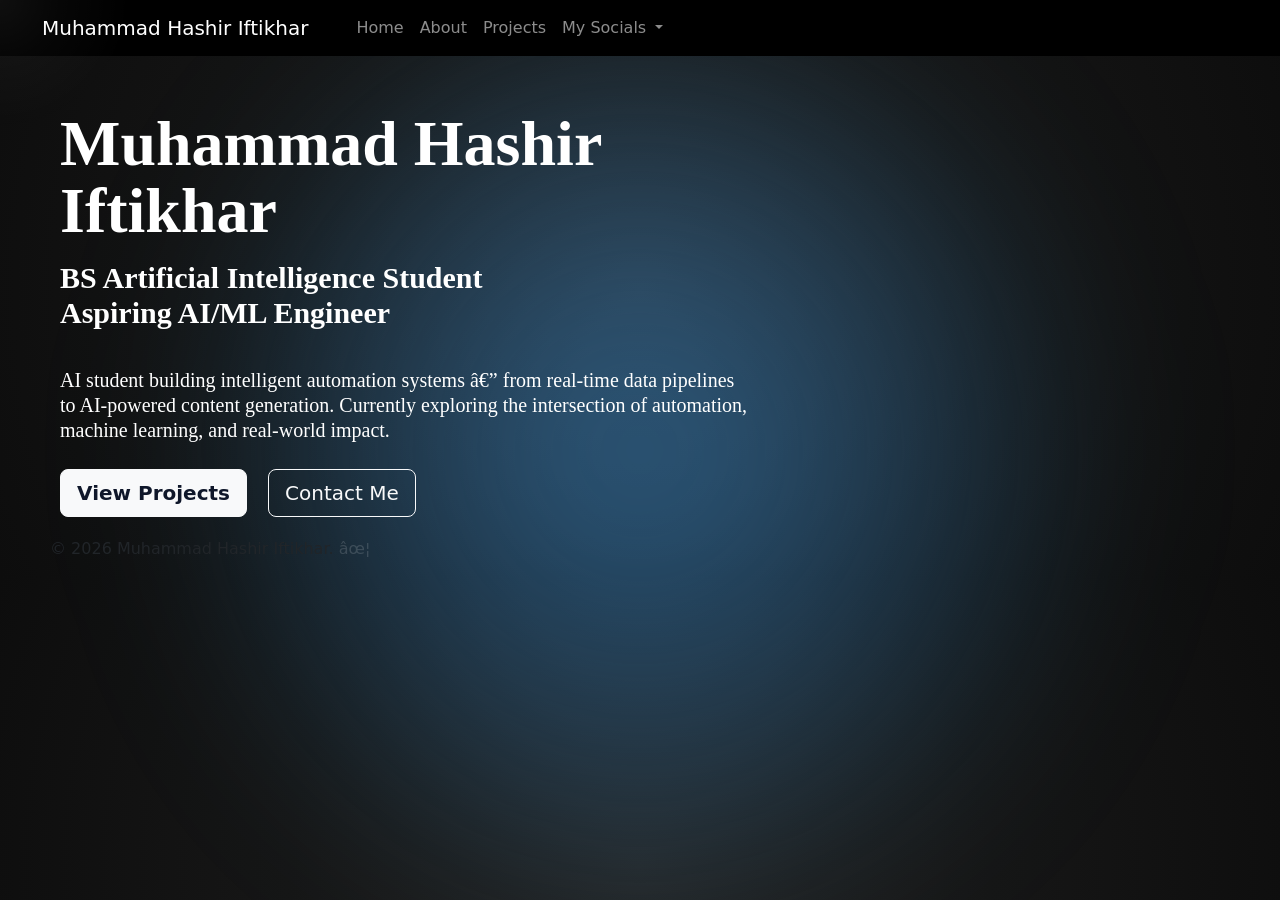
<file: index.html>
<!DOCTYPE html>

<html lang="en">
    <head>
        <link href="https://cdn.jsdelivr.net/npm/bootstrap@5.3.8/dist/css/bootstrap.min.css" rel="stylesheet" integrity="sha384-sRIl4kxILFvY47J16cr9ZwB07vP4J8+LH7qKQnuqkuIAvNWLzeN8tE5YBujZqJLB" crossorigin="anonymous">
        <script src="https://cdn.jsdelivr.net/npm/bootstrap@5.3.8/dist/js/bootstrap.bundle.min.js" integrity="sha384-FKyoEForCGlyvwx9Hj09JcYn3nv7wiPVlz7YYwJrWVcXK/BmnVDxM+D2scQbITxI" crossorigin="anonymous"></script>
        <meta name="viewport" content="width=device-width, initial-scale=1.0">
        <link href="styles.css" rel="stylesheet">
        <title>Home</title>
        <script>
            document.addEventListener("DOMContentLoaded" , function()
            {   let spotlight = document.querySelector(".cursor-glow");
                document.addEventListener("mousemove" , (e)=>{
                    spotlight.style.left = e.clientX + "px";
                    spotlight.style.top = e.clientY + "px";
                });
            }
            );
        </script>
    </head>
    <body>
        <div class = "cursor-glow"></div>
        <div>

            <nav class="navbar navbar-expand-lg navbar-dark custom-navbar">
                <div class="container-fluid">
                    <a class="navbar-brand" href="#">Muhammad Hashir Iftikhar</a>
                    <button class="navbar-toggler" type="button" data-bs-toggle="collapse" data-bs-target="#navbarNavDropdown" aria-controls="navbarNavDropdown" aria-expanded="false" aria-label="Toggle navigation">
                        <span class="navbar-toggler-icon"></span>
                    </button>
                    <div class="collapse navbar-collapse" id="navbarNavDropdown">
                        <ul class="navbar-nav">
                            <li class="nav-item active">
                                <a class="nav-link" href="index.html">Home <span class="visually-hidden">(current)</span></a>
                            </li>
                            <li class="nav-item">
                                <a class="nav-link" href="about.html">About</a>
                            </li>
                            <li class="nav-item">
                                <a class="nav-link" href="projects.html">Projects</a>
                            </li>
                            <li class="nav-item dropdown">
                                <a class="nav-link dropdown-toggle" href="#" id="navbarDropdownMenuLink" role="button" data-bs-toggle="dropdown" aria-expanded="false">
                                    My Socials
                                </a>
                                <ul class="dropdown-menu" aria-labelledby="navbarDropdownMenuLink">
                                    <li><a class="dropdown-item" href="https://www.linkedin.com/in/muhammad-hashir-iftikhar-7166b937b/">LinkedIn</a></li>
                                    <li><a class="dropdown-item" href="https://github.com/hashir-iftikhar">GitHub</a></li>
                                    <li><a class= "dropdown-item" href="Hashir_CV (3).pdf" download>Download My CV</a></li>

                                </ul>
                            </li>
                        </ul>
                    </div>
                </div>
            </nav>
        </div>
    </nav>
</div>
<div>
    <h1>Muhammad Hashir</h1>
    <h1 class = "second">Iftikhar</h1>
    <p class = "tagline">BS Artificial Intelligence Student</p>
    <p class = "tagline1">Aspiring AI/ML Engineer</p>
    <p class= "body"> AI student building intelligent automation systems — from real-time data pipelines </p>
     <p class = "body1">to AI-powered content generation. Currently exploring the intersection of automation,</p>
     <p class = "body1">machine learning, and real-world impact.</p>
    <div class="hero-buttons mt-4">
  <a href="projects.html" class="btn btn-light btn-lg me-3">View Projects</a>
  <a href="#" class="btn btn-outline-light btn-lg" data-bs-toggle="modal" data-bs-target="#contactModal">
    Contact Me
</a>
<div class="modal fade" id="contactModal" tabindex="-1">
  <div class="modal-dialog">
    <div class="modal-content">

      <div class="modal-header">
        <h5 class="modal-title">My Contact Info</h5>
        <button type="button" class="btn-close" data-bs-dismiss="modal"></button>
      </div>

      <div class="modal-body">
        <p><strong>Name:</strong> Muhammad Hashir Iftikhar</p>
        <p><strong>Email:</strong> muhammadhashiriftikhar@gmail.com</p>
      </div>

      <div class="modal-footer">
        <button class="btn btn-secondary" data-bs-dismiss="modal">
          Close
        </button>
      </div>

    </div>
  </div>
</div>
</div>
</div>

<footer>
  <p class = "c">&copy; 2026 Muhammad Hashir Iftikhar. <a href="easter-egg.html" class="egg-link">✦</a></p>
</footer>
</body>
</html>
</file>
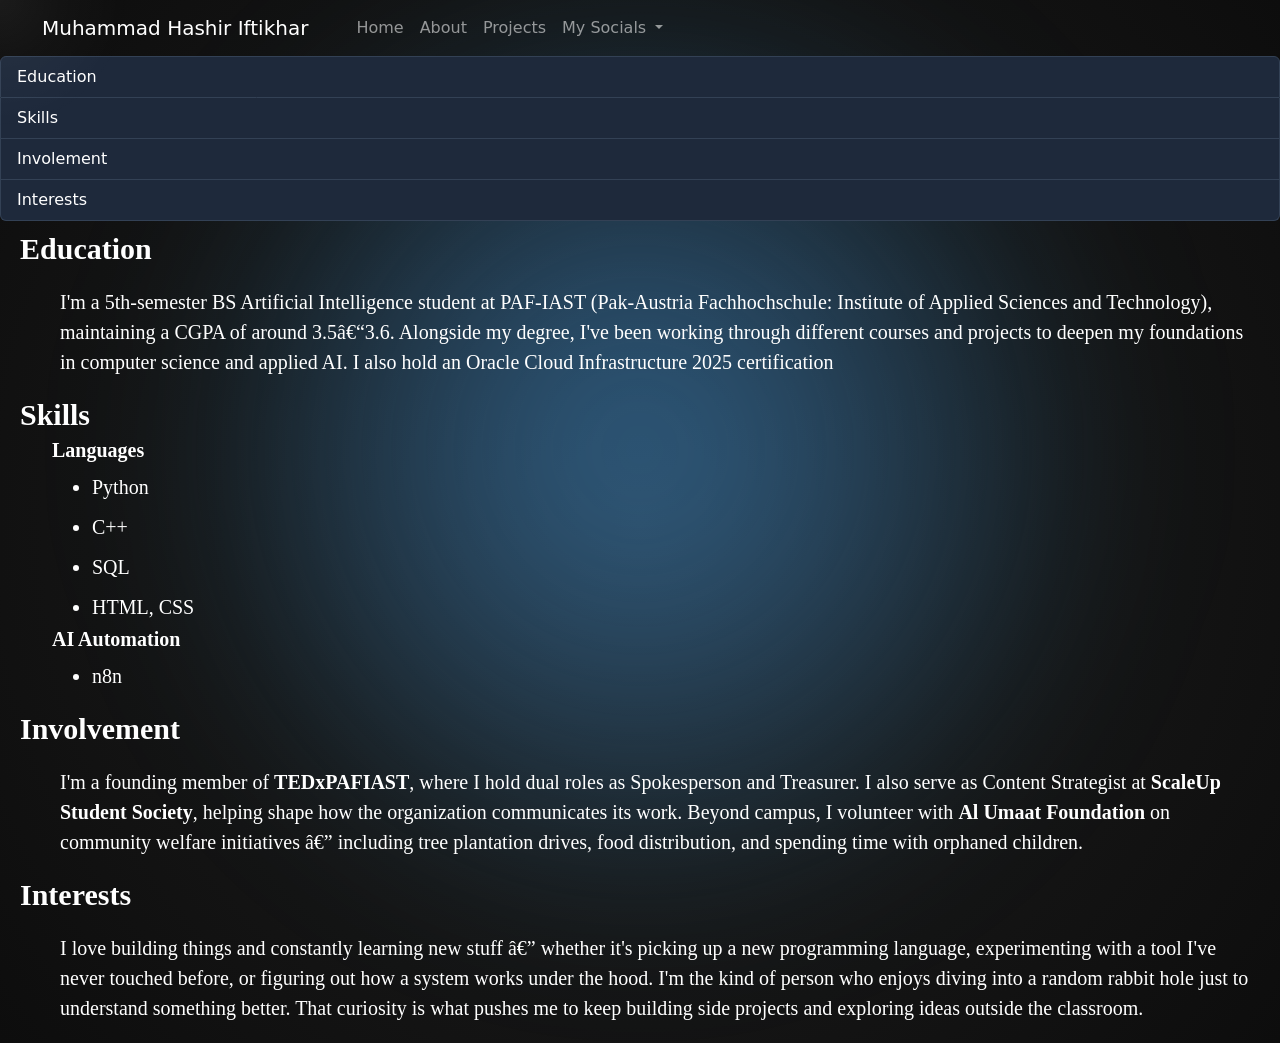
<file: about.html>
<!DOCTYPE html>

<html lang="en">
    <head>
        <link href="https://cdn.jsdelivr.net/npm/bootstrap@5.3.8/dist/css/bootstrap.min.css" rel="stylesheet" integrity="sha384-sRIl4kxILFvY47J16cr9ZwB07vP4J8+LH7qKQnuqkuIAvNWLzeN8tE5YBujZqJLB" crossorigin="anonymous">
        <script src="https://cdn.jsdelivr.net/npm/bootstrap@5.3.8/dist/js/bootstrap.bundle.min.js" integrity="sha384-FKyoEForCGlyvwx9Hj09JcYn3nv7wiPVlz7YYwJrWVcXK/BmnVDxM+D2scQbITxI" crossorigin="anonymous"></script>
        <meta name="viewport" content="width=device-width, initial-scale=1.0">
        <link href="aboutstyle.css" rel="stylesheet">
        <title>About</title>
        <script>
            document.addEventListener("DOMContentLoaded" , function()
            {   let spotlight = document.querySelector(".cursor-glow");
                document.addEventListener("mousemove" , (e)=>{
                    spotlight.style.left = e.clientX + "px";
                    spotlight.style.top = e.clientY + "px";
                });
            }
            );
        </script>
    </head>
    <body>
        <div class = "cursor-glow"></div>
        <div>
            <nav class="navbar navbar-expand-lg navbar-dark custom-navbar">
                <div class="container-fluid">
                    <a class="navbar-brand" href="#">Muhammad Hashir Iftikhar</a>
                    <button class="navbar-toggler" type="button" data-bs-toggle="collapse" data-bs-target="#navbarNavDropdown" aria-controls="navbarNavDropdown" aria-expanded="false" aria-label="Toggle navigation">
                        <span class="navbar-toggler-icon"></span>
                    </button>
                    <div class="collapse navbar-collapse" id="navbarNavDropdown">
                        <ul class="navbar-nav">
                            <li class="nav-item active">
                                <a class="nav-link" href="index.html">Home <span class="visually-hidden">(current)</span></a>
                            </li>
                            <li class="nav-item">
                                <a class="nav-link" href="about.html">About</a>
                            </li>
                            <li class="nav-item">
                                <a class="nav-link" href="projects.html">Projects</a>
                            </li>
                            <li class="nav-item dropdown">
                                <a class="nav-link dropdown-toggle" href="#" id="navbarDropdownMenuLink" role="button" data-bs-toggle="dropdown" aria-expanded="false">
                                    My Socials
                                </a>
                                <ul class="dropdown-menu" aria-labelledby="navbarDropdownMenuLink">
                                    <li><a class="dropdown-item" href="https://www.linkedin.com/in/muhammad-hashir-iftikhar-7166b937b/">LinkedIn</a></li>
                                    <li><a class="dropdown-item" href="https://github.com/hashir-iftikhar">GitHub</a></li>
                                    <li><a class= "dropdown-item" href="Hashir_CV (3).pdf" download>Download My CV</a></li>
                                </ul>
                            </li>
                        </ul>
                    </div>
                </div>
            </nav>
        </div>
    </nav>
</div>
<div id="list-example" class="list-group">
  <a class="list-group-item list-group-item-action" href="#list-item-1">Education</a>
  <a class="list-group-item list-group-item-action" href="#list-item-2">Skills</a>
  <a class="list-group-item list-group-item-action" href="#list-item-3">Involement</a>
  <a class="list-group-item list-group-item-action" href="#list-item-4">Interests</a>
</div>
<div data-spy="scroll" data-target="#list-example" data-offset="0" class="scrollspy-example">
  <h4 id="list-item-1" class="heading">Education</h4>
  <p class = "paragraph"> I'm a 5th-semester BS Artificial Intelligence student at PAF-IAST
        (Pak-Austria Fachhochschule: Institute of Applied Sciences and Technology),
        maintaining a CGPA of around 3.5–3.6. Alongside my degree,
        I've been working through different courses and projects to deepen my
        foundations in computer science and applied AI. I also hold an Oracle Cloud
        Infrastructure 2025 certification </p>
  <h4 id="list-item-2" class="heading">Skills</h4>
  <ul>
    <h5 class = "head_list">Languages</h5>
    <li class = "list">Python</li>
    <li class = "list">C++</li>
    <li class = "list">SQL</li>
    <li class = "list">HTML, CSS</li>
    <h5 class = "head_list">AI Automation</h5>
    <li class = "list">n8n</li>
  </ul>
  <h4 id="list-item-3" class="heading">Involvement</h4>
  <p class = "paragraph">I'm a founding member of <strong>TEDxPAFIAST</strong>, where I hold dual
        roles as Spokesperson and Treasurer. I also serve as Content Strategist
        at <strong>ScaleUp Student Society</strong>, helping shape how the
        organization communicates its work. Beyond campus, I volunteer with
        <strong>Al Umaat Foundation</strong> on community welfare initiatives —
        including tree plantation drives, food distribution, and spending time
        with orphaned children.</p>
  <h4 id="list-item-4" class="heading">Interests</h4>
  <p class = "paragraph">I love building things and constantly learning new stuff — whether it's
    picking up a new programming language, experimenting with a tool I've
    never touched before, or figuring out how a system works under the hood.
    I'm the kind of person who enjoys diving into a random rabbit hole just
    to understand something better. That curiosity is what pushes me to keep
    building side projects and exploring ideas outside the classroom.</p>
</div>
</body>
</html>
</file>
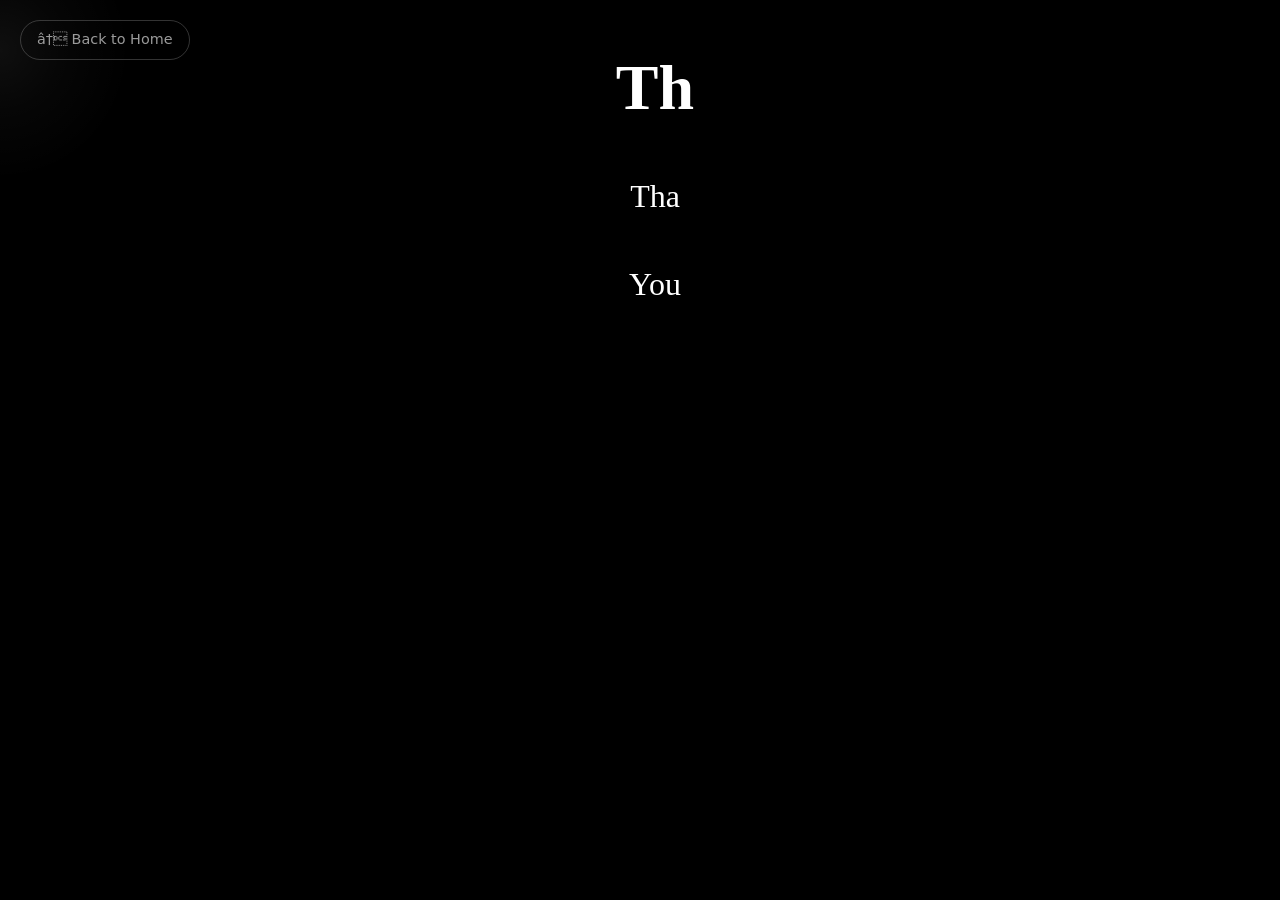
<file: easter-egg.html>
<!DOCTYPE html>

<html lang="en">
    <head>
        <link href="https://cdn.jsdelivr.net/npm/bootstrap@5.3.8/dist/css/bootstrap.min.css" rel="stylesheet" integrity="sha384-sRIl4kxILFvY47J16cr9ZwB07vP4J8+LH7qKQnuqkuIAvNWLzeN8tE5YBujZqJLB" crossorigin="anonymous">
        <script src="https://cdn.jsdelivr.net/npm/bootstrap@5.3.8/dist/js/bootstrap.bundle.min.js" integrity="sha384-FKyoEForCGlyvwx9Hj09JcYn3nv7wiPVlz7YYwJrWVcXK/BmnVDxM+D2scQbITxI" crossorigin="anonymous"></script>
        <meta name="viewport" content="width=device-width, initial-scale=1.0">
        <link href="easter.css" rel="stylesheet">
        <title>Easter Egg</title>
        <script>
document.addEventListener("DOMContentLoaded", function() {

    let spotlight = document.querySelector(".cursor-glow");

    document.addEventListener("mousemove", (e) => {
        spotlight.style.left = e.clientX + "px";
        spotlight.style.top = e.clientY + "px";
    });


    function typeEffect(elementId, text, speed = 1000) {
        const el = document.getElementById(elementId);
        let i = 0;

        function type() {
            el.textContent = text.slice(0, i++);

            if (i <= text.length) {
                setTimeout(type, speed);
            } else {
                i = 0;
                setTimeout(type, 1000);
            }
        }

        type();
    }


    typeEffect("typing", "This is Hashir", 500);
    typeEffect("typing2", "Thanks for finding this page", 300);
    typeEffect("typing3", "You seem curious", 300);

});

</script>
    </head>
    <body>
        <div class = "cursor-glow"></div>
        <div class = "top"><h1 id="typing"></h1></div>
        <div class = "bottom"><h2 id="typing2"></h2></div>
        <div class = "bottom"><h2 id="typing3"></h2></div>
        <a href="index.html" class="back-btn">← Back to Home</a>
</body>
</html>
</file>
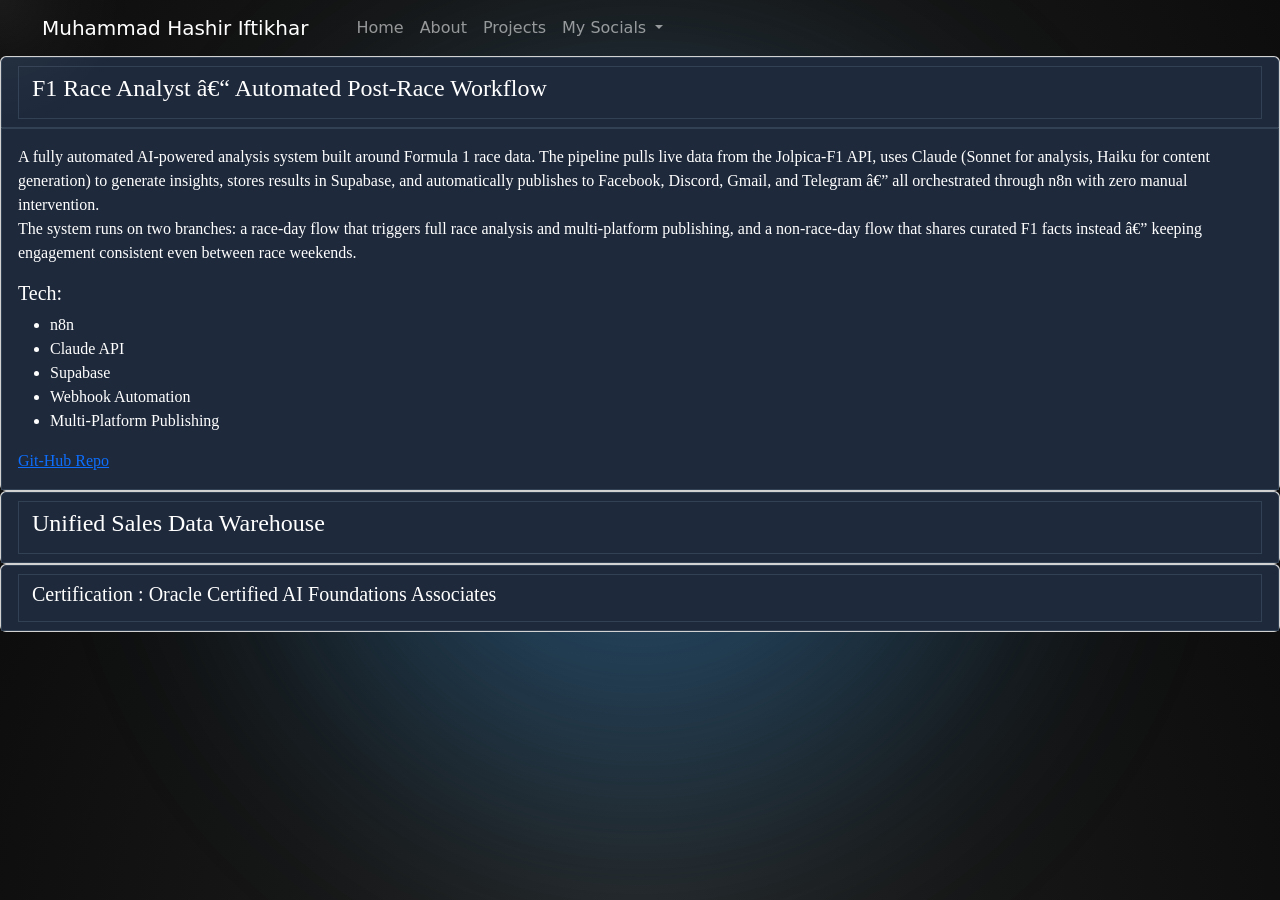
<file: projects.html>
<!DOCTYPE html>

<html lang="en">
    <head>
        <link href="https://cdn.jsdelivr.net/npm/bootstrap@5.3.8/dist/css/bootstrap.min.css" rel="stylesheet" integrity="sha384-sRIl4kxILFvY47J16cr9ZwB07vP4J8+LH7qKQnuqkuIAvNWLzeN8tE5YBujZqJLB" crossorigin="anonymous">
        <script src="https://cdn.jsdelivr.net/npm/bootstrap@5.3.8/dist/js/bootstrap.bundle.min.js" integrity="sha384-FKyoEForCGlyvwx9Hj09JcYn3nv7wiPVlz7YYwJrWVcXK/BmnVDxM+D2scQbITxI" crossorigin="anonymous"></script>
        <meta name="viewport" content="width=device-width, initial-scale=1.0">
        <link href="projectstyle.css" rel="stylesheet">
        <title>Projects</title>
        <script>
            document.addEventListener("DOMContentLoaded" , function()
            {   let spotlight = document.querySelector(".cursor-glow");
                document.addEventListener("mousemove" , (e)=>{
                    spotlight.style.left = e.clientX + "px";
                    spotlight.style.top = e.clientY + "px";
                });
            }
            );
        </script>
    </head>
    <body>
      <div class = "cursor-glow"></div>
        <div>
            <nav class="navbar navbar-expand-lg navbar-dark custom-navbar">
                <div class="container-fluid">
                    <a class="navbar-brand" href="#">Muhammad Hashir Iftikhar</a>
                    <button class="navbar-toggler" type="button" data-bs-toggle="collapse" data-bs-target="#navbarNavDropdown" aria-controls="navbarNavDropdown" aria-expanded="false" aria-label="Toggle navigation">
                        <span class="navbar-toggler-icon"></span>
                    </button>
                    <div class="collapse navbar-collapse" id="navbarNavDropdown">
                        <ul class="navbar-nav">
                            <li class="nav-item active">
                                <a class="nav-link" href="index.html">Home <span class="visually-hidden">(current)</span></a>
                            </li>
                            <li class="nav-item">
                                <a class="nav-link" href="about.html">About</a>
                            </li>
                            <li class="nav-item">
                                <a class="nav-link" href="projects.html">Projects</a>
                            </li>
                            <li class="nav-item dropdown">
                                <a class="nav-link dropdown-toggle" href="#" id="navbarDropdownMenuLink" role="button" data-bs-toggle="dropdown" aria-expanded="false">
                                    My Socials
                                </a>
                                <ul class="dropdown-menu" aria-labelledby="navbarDropdownMenuLink">
                                    <li><a class="dropdown-item" href="https://www.linkedin.com/in/muhammad-hashir-iftikhar-7166b937b/">LinkedIn</a></li>
                                    <li><a class="dropdown-item" href="https://github.com/hashir-iftikhar">GitHub</a></li>
                                    <li><a class= "dropdown-item" href="Hashir_CV (3).pdf" download>Download My CV</a></li>
                                </ul>
                            </li>
                        </ul>
                    </div>
                </div>
            </nav>
        </div>
    </nav>
</div>
<div class="accordion" id="aboutAccordion">

  <div class="card">
    <div class="card-header" id="headingOne">
      <h5 class="mb-0">
        <button class="btn btn-link" data-bs-toggle="collapse" data-bs-target="#collapseOne" aria-expanded="true" aria-controls="collapseOne">
          <h4>F1 Race Analyst – Automated Post-Race Workflow </h4>
        </button>
      </h5>
    </div>
    <div id="collapseOne" class="collapse show" aria-labelledby="headingOne" data-bs-parent="#aboutAccordion">
      <div class="card-body">
         A fully automated AI-powered analysis system built around Formula 1 race data. The pipeline pulls live data from the Jolpica-F1 API, uses Claude (Sonnet for analysis, Haiku for content generation) to generate insights, stores results in Supabase, and automatically publishes to Facebook, Discord, Gmail, and Telegram — all orchestrated through n8n with zero manual intervention.
<p>The system runs on two branches: a race-day flow that triggers full race analysis and multi-platform publishing, and a non-race-day flow that shares curated F1 facts instead — keeping engagement consistent even between race weekends.</p>
<p><h5>Tech:</h5> <ul><li>n8n</li> <li>Claude API</li><li>Supabase</li><li> Webhook Automation</li><li> Multi-Platform Publishing</li></ul></p>
<a href="https://github.com/hashir-iftikhar/n8n-F1-analyst-and-socialmedia-posting">Git-Hub Repo</a>
</div>
    </div>
  </div>

  <div class="card">
    <div class="card-header" id="headingTwo">
      <h5 class="mb-0">
        <button class="btn btn-link collapsed" data-bs-toggle="collapse" data-bs-target="#collapseTwo" aria-expanded="false" aria-controls="collapseTwo">
         <h4>Unified Sales Data Warehouse</h4>
        </button>
      </h5>
    </div>
    <div id="collapseTwo" class="collapse" aria-labelledby="headingTwo" data-bs-parent="#aboutAccordion">
      <div class="card-body">
A structured data warehouse built in SQL Server using the Medallion Architecture pattern — organizing raw sales data through Bronze (raw), Silver (cleaned/transformed), and Gold (business-ready) layers. The project focused on building reliable ETL pipelines and resolving real data quality issues, including a product key normalization mismatch discovered between Silver-layer tables.
<p>The final Gold-layer views are designed to directly support business reporting and analytics use cases, with the full technical process documented in an IEEE-format two-column report.
<h5>Tech:</h5> <ul><li>SQL Server</li> <li>Medallion Architecture</li> <li>ETL Design</li> <li>Data Modeling</li></ul></p>
<a href="https://github.com/hashir-iftikhar/sql-dataware-project">Git-Hub Repo</a>
      </div>
    </div>
  </div>

  <div class="card">
    <div class="card-header" id="headingThree">
      <h5 class="mb-0">
        <button class="btn btn-link collapsed" data-bs-toggle="collapse" data-bs-target="#collapseThree" aria-expanded="false" aria-controls="collapseThree">
          <h5>Certification : Oracle Certified AI Foundations Associates</h5>
        </button>
      </h5>
    </div>
    <div id="collapseThree" class="collapse" aria-labelledby="headingThree" data-bs-parent="#aboutAccordion">
      <div class="card-body">
        <p>Demonstrated foundational knowledge of Oracle Cloud Infrastructure services, architecture, and
deployment models.</p>
<img src = "Oracle Certification.png" alt = "Oracle Certification">
      </div>
    </div>
  </div>

</div>
</body>
</html>
</file>
<file: styles.css>
.navbar-brand{
    margin-right:40px;
    margin-left:30px;
}

.custom-navbar {
  background-color: black;
}
body {
    background: linear-gradient(135deg, #0f172a, #1e293b);
    position: relative;
    overflow-x: hidden;
}

body::before {
    content: "";
    position: fixed;
    inset: -20%;
    background:
        radial-gradient(circle, rgba(0,255,255,.18) 0%, transparent 45%),
        radial-gradient(circle, rgba(139,92,246,.18) 0%, transparent 40%),
        radial-gradient(circle, rgba(59,130,246,.18) 0%, transparent 45%);
    animation: aurora 15s linear infinite alternate;
    filter: blur(80px);
    z-index: -1;
}

@keyframes aurora {
    from {
        transform: translate(-10%, -10%) rotate(0deg);
    }
    to {
        transform: translate(10%, 10%) rotate(180deg);
    }
}
.cursor-glow {
    position: fixed;
    width: 250px;
    height: 250px;
    border-radius: 50%;
    pointer-events: none;
    background: radial-gradient(
        circle,
        rgba(255,255,255,0.06) 0%,
        rgba(255,255,255,0.025) 35%,
        rgba(255,255,255,0.01) 55%,
        transparent 75%
    );

    transform: translate(-50%, -50%);
    z-index: 9999;
    transition: transform 0.08s linear;
}
h1 {

  font-family: 'Renjok';
  src: url('fonts/Renjok-Regular.ttf') format('truetype');
  font-size: 64px;
  font-weight: 700;
  margin: 50px 30px 20px 60px;
  color: white;
}
.second {

  font-family: 'Renjok';
  src: url('fonts/Renjok-Regular.ttf') format('truetype');
  font-size: 64px;
  font-weight: 700;
  margin: -30px 30px 20px 60px;
  color: white;
}

.tagline
{
  font-family: 'Renjok';
  src: url('fonts/Renjok-Regular.ttf') format('truetype');
  font-size: 30px;
  font-weight: 700;
  color: white;
  margin: -15px 30px 20px 60px;
}

.tagline1
{
  font-family: 'Renjok';
  src: url('fonts/Renjok-Regular.ttf') format('truetype');
  font-size: 30px;
  font-weight: 700;
  color: white;
  margin: -30px 30px 20px 60px;
}

.body
{
    font-family: 'Renjok';
    src: url('fonts/Renjok-Regular.ttf') format('truetype');
    font-weight: 400;
    font-size: 20px;
    color: white;
    margin: 30px 30px 20px 60px;
}

.body1
{
    font-family: 'Renjok';
    src: url('fonts/Renjok-Regular.ttf') format('truetype');
    font-weight: 400;
    font-size: 20px;
    color: white;
    margin: -25px 30px 20px 60px;
}

.hero-buttons .btn-light {
  color: #0f172a;
  font-weight: 600;

}
.hero-buttons{
    margin: 15px 30px 20px 60px;
}
.hero-buttons .btn-outline-light:hover {
  background-color: #06b6d4;
  border-color: #06b6d4;

}

body {
    background: radial-gradient(
        circle,
        #242424 0%,
        #161616 50%,
        #0d0d0d 100%
    );
}

.egg-link {
  color: rgba(255,255,255,0.15);
  text-decoration: none;
  transition: color 0.3s;

}
.c{
  margin-left:50px;
}
.egg-link:hover {
  color: #06b6d4;
}
/* Mobile responsiveness */
@media (max-width: 768px) {
  h1, .second {
    font-size: 38px;
    margin: 30px 20px 10px 20px;
  }

  .tagline, .tagline1 {
    font-size: 20px;
    margin: -5px 20px 10px 20px;
  }

  .body, .body1, .paragraph {
    font-size: 16px;
    margin: 15px 20px 15px 20px;
  }

  .hero-buttons {
    margin: 15px 20px;
    display: flex;
    flex-direction: column;
    gap: 10px;
  }

  .hero-buttons .btn {
    width: 100%;
    margin: 0 !important;
  }

  .heading {
    font-size: 22px;
    margin: 10px 15px;
  }

  .list, .head_list {
    margin: -5px 15px 15px 30px;
  }

  .cursor-glow {
    display: none;
  }
}
</file>
<file: aboutstyle.css>
.navbar-brand{
    margin-right:40px;
    margin-left:30px;
}

body {
    background: linear-gradient(135deg, #0f172a, #1e293b);
    position: relative;
    overflow-x: hidden;
}

body::before {
    content: "";
    position: fixed;
    inset: -20%;
    background:
        radial-gradient(circle, rgba(0,255,255,.18) 0%, transparent 45%),
        radial-gradient(circle, rgba(139,92,246,.18) 0%, transparent 40%),
        radial-gradient(circle, rgba(59,130,246,.18) 0%, transparent 45%);
    animation: aurora 15s linear infinite alternate;
    filter: blur(80px);
    z-index: -1;
}

@keyframes aurora {
    from {
        transform: translate(-10%, -10%) rotate(0deg);
    }
    to {
        transform: translate(10%, 10%) rotate(180deg);
    }
}
.cursor-glow {
    position: fixed;
    width: 250px;
    height: 250px;
    border-radius: 50%;
    pointer-events: none;
    background: radial-gradient(
        circle,
        rgba(255,255,255,0.06) 0%,
        rgba(255,255,255,0.025) 35%,
        rgba(255,255,255,0.01) 55%,
        transparent 75%
    );

    transform: translate(-50%, -50%);
    z-index: 9999;
    transition: transform 0.08s linear;
}


.head_list
{
  font-family: 'Renjok';
  src: url('fonts/Renjok-Regular.ttf') format('truetype');
  font-size: 20px;
  font-weight: 700;
  color: white;
  margin: -15px 30px 20px 20px;
}

.heading
{
  font-family: 'Renjok';
  src: url('fonts/Renjok-Regular.ttf') format('truetype');
  font-size: 30px;
  font-weight: 700;
  color: white;
  margin: 10px 30px 20px 20px;
}

.body
{
    font-family: 'Renjok';
    src: url('fonts/Renjok-Regular.ttf') format('truetype');
    font-weight: 400;
    font-size: 20px;
    color: white;
    margin: 30px 30px 20px 60px;
}

.list
{
    font-family: 'Renjok';
    src: url('fonts/Renjok-Regular.ttf') format('truetype');
    font-weight: 400;
    font-size: 20px;
    color: white;
    margin: -10px 30px 20px 60px;
}

.paragraph
{
    font-family: 'Renjok';
    src: url('fonts/Renjok-Regular.ttf') format('truetype');
    font-weight: 400;
    font-size: 20px;
    color: white;
    margin: 0px 30px 20px 60px;
}


.list-group-item {
    background-color: #1e293b;
    color: white;
    border: 1px solid #334155;
}
body{

   background: radial-gradient(
        circle,
        #242424 0%,
        #161616 50%,
        #0d0d0d 100%
    );
}

/* Mobile responsiveness */
@media (max-width: 768px) {
  h1, .second {
    font-size: 38px;
    margin: 30px 20px 10px 20px;
  }

  .tagline, .tagline1 {
    font-size: 20px;
    margin: -5px 20px 10px 20px;
  }

  .body, .body1, .paragraph {
    font-size: 16px;
    margin: 15px 20px 15px 20px;
  }

  .hero-buttons {
    margin: 15px 20px;
    display: flex;
    flex-direction: column;
    gap: 10px;
  }

  .hero-buttons .btn {
    width: 100%;
    margin: 0 !important;
  }

  .heading {
    font-size: 22px;
    margin: 10px 15px;
  }

  .list, .head_list {
    margin: -5px 15px 15px 30px;
  }

 
  .cursor-glow {
    display: none;
  }
}
</file>
<file: easter.css>
h1 {

  font-family: "Curlz MT", cursive;
  font-size: 64px;
  font-weight: 700;
  margin: 50px 30px 20px 60px;
  text-align: center;
  color: white;
}
.bottom {

  font-family: "Curlz MT", cursive;
  font-size: 64px;
  font-weight: 700;
  margin: 50px 30px 20px 60px;
  text-align: center;
  color: white;
}
.cursor-glow {
    position: fixed;
    width: 250px;
    height: 250px;
    border-radius: 50%;
    pointer-events: none;
    background: radial-gradient(
        circle,
        rgba(255,255,255,0.06) 0%,
        rgba(255,255,255,0.025) 35%,
        rgba(255,255,255,0.01) 55%,
        transparent 75%
    );

    transform: translate(-50%, -50%);
    z-index: 9999;
    transition: transform 0.08s linear;
}




body {
    background: black;

}

.back-btn {
  position: fixed;
  top: 20px;
  left: 20px;
  color: rgba(255, 255, 255, 0.6);
  text-decoration: none;
  font-size: 0.9rem;
  padding: 8px 16px;
  border: 1px solid rgba(255, 255, 255, 0.2);
  border-radius: 20px;
  transition: all 0.3s ease;
  z-index: 10;
}

.back-btn:hover {
  color: #06b6d4;
  border-color: #06b6d4;
  background-color: rgba(6, 182, 212, 0.1);
}
/* Mobile responsiveness */
@media (max-width: 768px) {
  h1, .second {
    font-size: 38px;
    margin: 30px 20px 10px 20px;
  }

  .tagline, .tagline1 {
    font-size: 20px;
    margin: -5px 20px 10px 20px;
  }

  .body, .body1, .paragraph {
    font-size: 16px;
    margin: 15px 20px 15px 20px;
  }

  .hero-buttons {
    margin: 15px 20px;
    display: flex;
    flex-direction: column;
    gap: 10px;
  }

  .hero-buttons .btn {
    width: 100%;
    margin: 0 !important;
  }

  .heading {
    font-size: 22px;
    margin: 10px 15px;
  }

  .list, .head_list {
    margin: -5px 15px 15px 30px;
  }

 
  .cursor-glow {
    display: none;
  }
}
</file>
<file: projectstyle.css>
.navbar-brand{
    margin-right:40px;
    margin-left:30px;
}


body {
    background: linear-gradient(135deg, #0f172a, #1e293b);
    position: relative;
    overflow-x: hidden;
}

body::before {
    content: "";
    position: fixed;
    inset: -20%;
    background:
        radial-gradient(circle, rgba(0,255,255,.18) 0%, transparent 45%),
        radial-gradient(circle, rgba(139,92,246,.18) 0%, transparent 40%),
        radial-gradient(circle, rgba(59,130,246,.18) 0%, transparent 45%);
    animation: aurora 15s linear infinite alternate;
    filter: blur(80px);
    z-index: -1;
}

@keyframes aurora {
    from {
        transform: translate(-10%, -10%) rotate(0deg);
    }
    to {
        transform: translate(10%, 10%) rotate(180deg);
    }
}
.card-body img{
    max-width:100%;
    height: auto;
    display: block;
    width : 100%;
}
.cursor-glow {
    position: fixed;
    width: 250px;
    height: 250px;
    border-radius: 50%;
    pointer-events: none;
    background: radial-gradient(
        circle,
        rgba(255,255,255,0.06) 0%,
        rgba(255,255,255,0.025) 35%,
        rgba(255,255,255,0.01) 55%,
        transparent 75%
    );

    transform: translate(-50%, -50%);
    z-index: 9999;
    transition: transform 0.08s linear;
}



.card-header {
    font-family: 'Renjok';
    src: url('fonts/Renjok-Regular.ttf') format('truetype');
    background-color: #1e293b;
    color: pink;
    border: 1px solid #334155;
}

.card-body {
    font-family: 'Renjok';
    src: url('fonts/Renjok-Regular.ttf') format('truetype');
    background-color: #1e293b;
    color: white;
    border: 1px solid #334155;
}

.mb-0 {
    font-family: 'Renjok';
    src: url('fonts/Renjok-Regular.ttf') format('truetype');
    background-color: #1e293b;
    color: white;
    font-weight: 400;
    font-size: 30px;
    text-decoration: none;
    border: 1px solid #334155;
}
body{

   background: radial-gradient(
        circle,
        #242424 0%,
        #161616 50%,
        #0d0d0d 100%);
}

.btn-link {
    color: white;
    text-decoration: none;
}

.btn-link:hover {
    color: #00bfff;
    text-decoration: none;
}

.btn-link:focus {
    text-decoration: none;
    box-shadow: none;
}
/* Mobile responsiveness */
@media (max-width: 768px) {
  h1, .second {
    font-size: 38px;
    margin: 30px 20px 10px 20px;
  }

  .tagline, .tagline1 {
    font-size: 20px;
    margin: -5px 20px 10px 20px;
  }

  .body, .body1, .paragraph {
    font-size: 16px;
    margin: 15px 20px 15px 20px;
  }

  .hero-buttons {
    margin: 15px 20px;
    display: flex;
    flex-direction: column;
    gap: 10px;
  }

  .hero-buttons .btn {
    width: 100%;
    margin: 0 !important;
  }

  .heading {
    font-size: 22px;
    margin: 10px 15px;
  }

  .list, .head_list {
    margin: -5px 15px 15px 30px;
  }

  
  .cursor-glow {
    display: none;
  }
}
</file>
